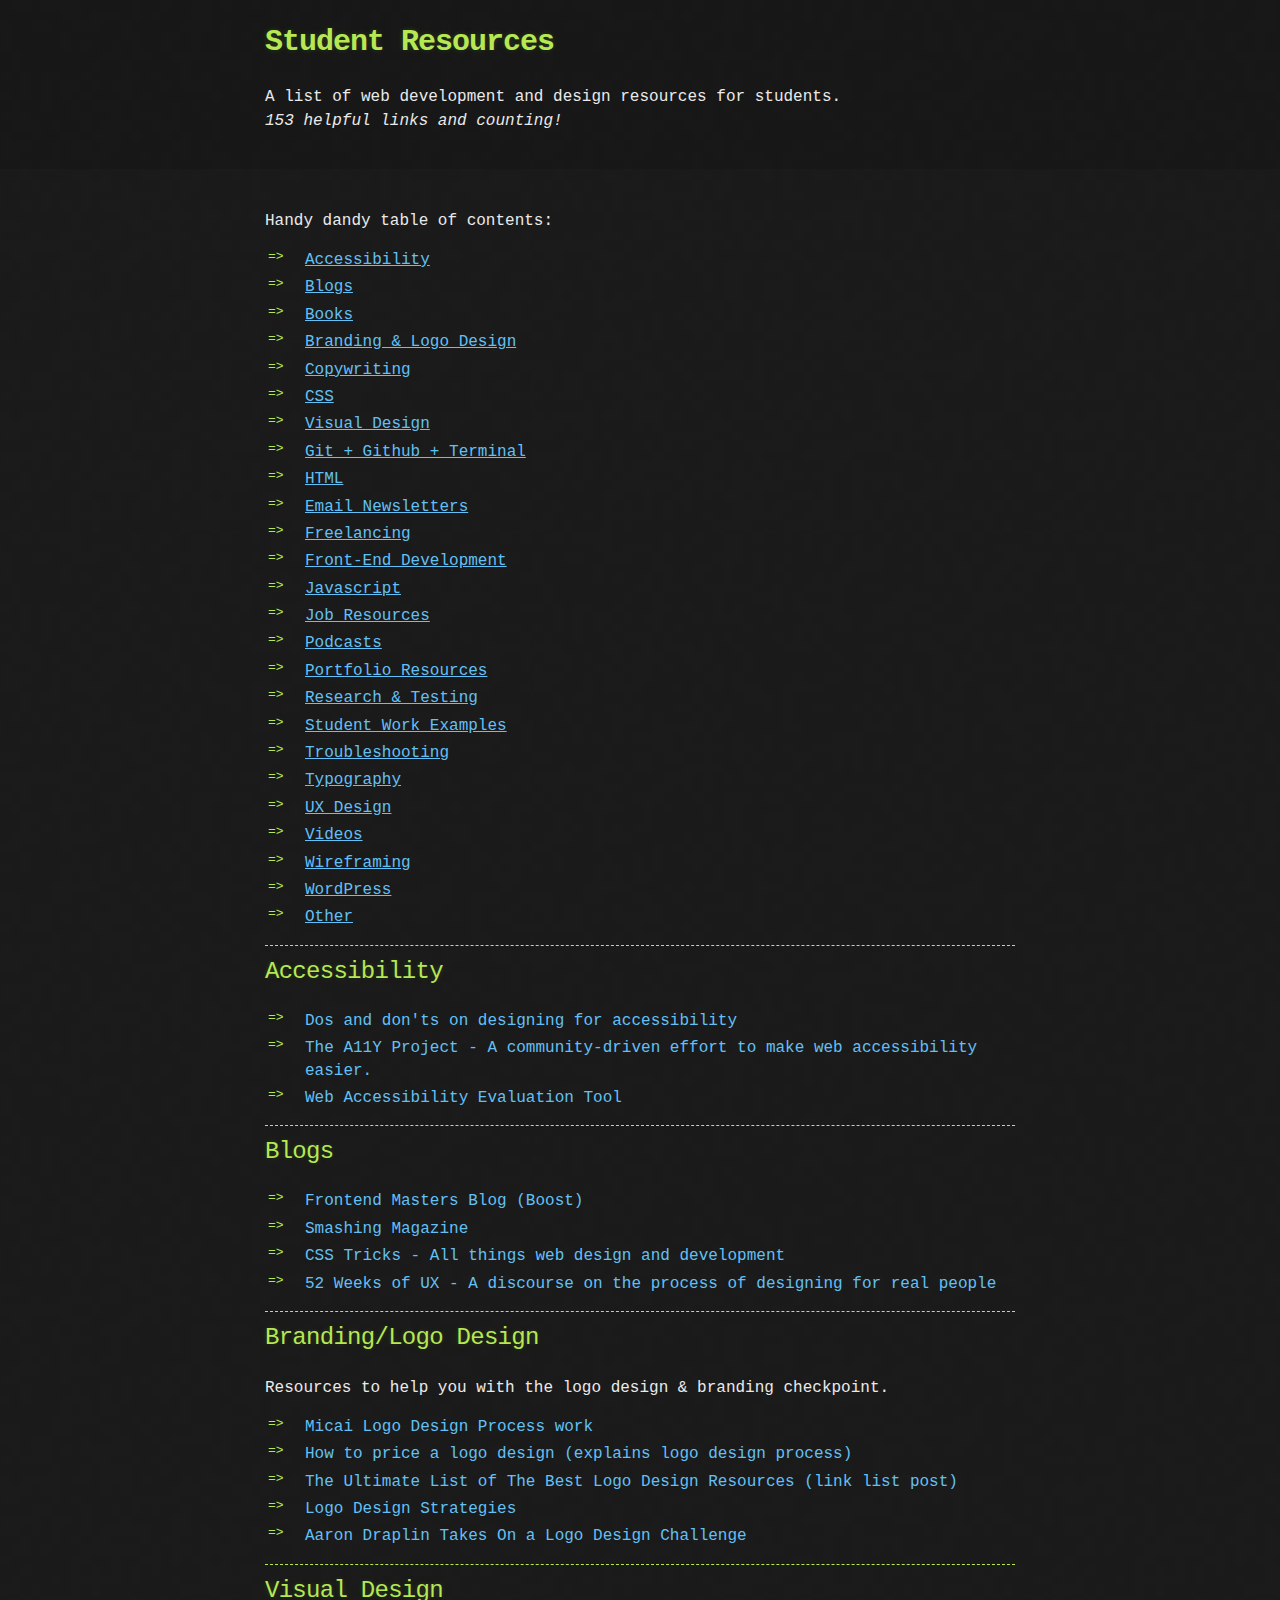
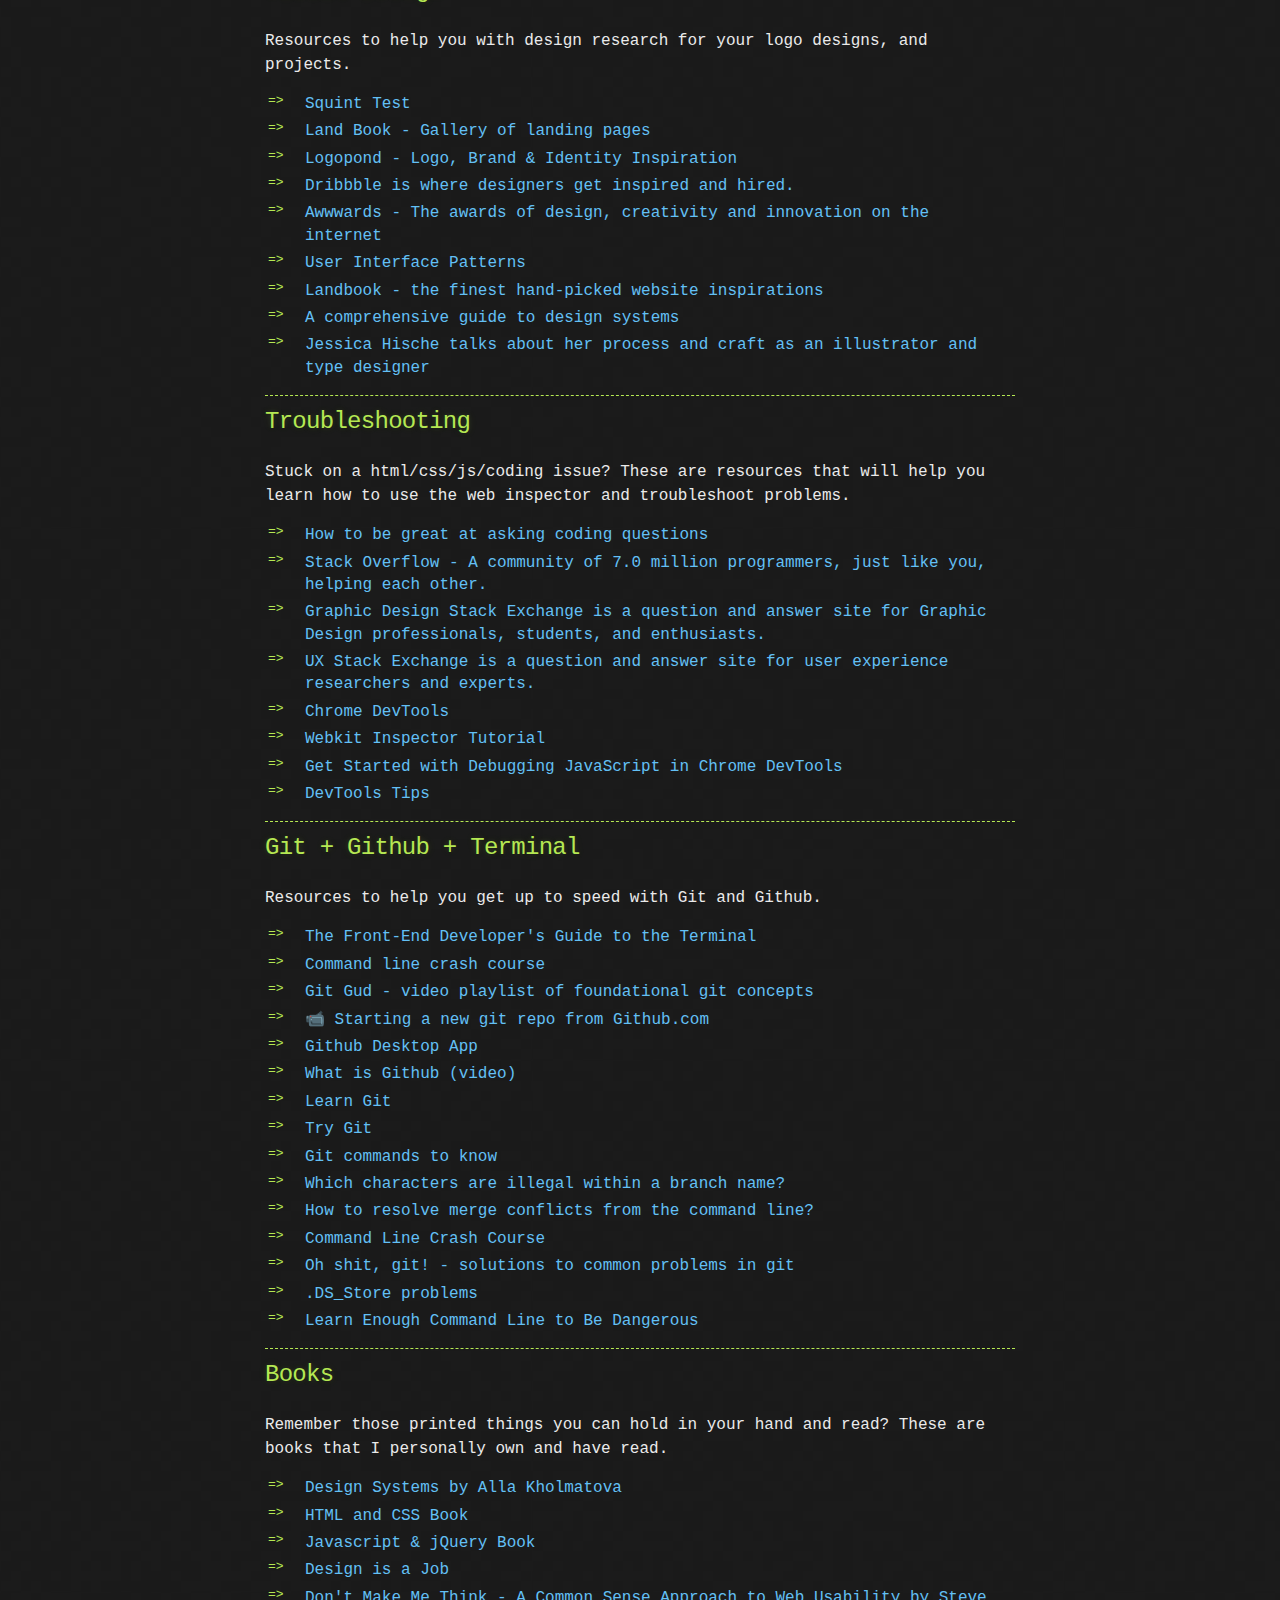
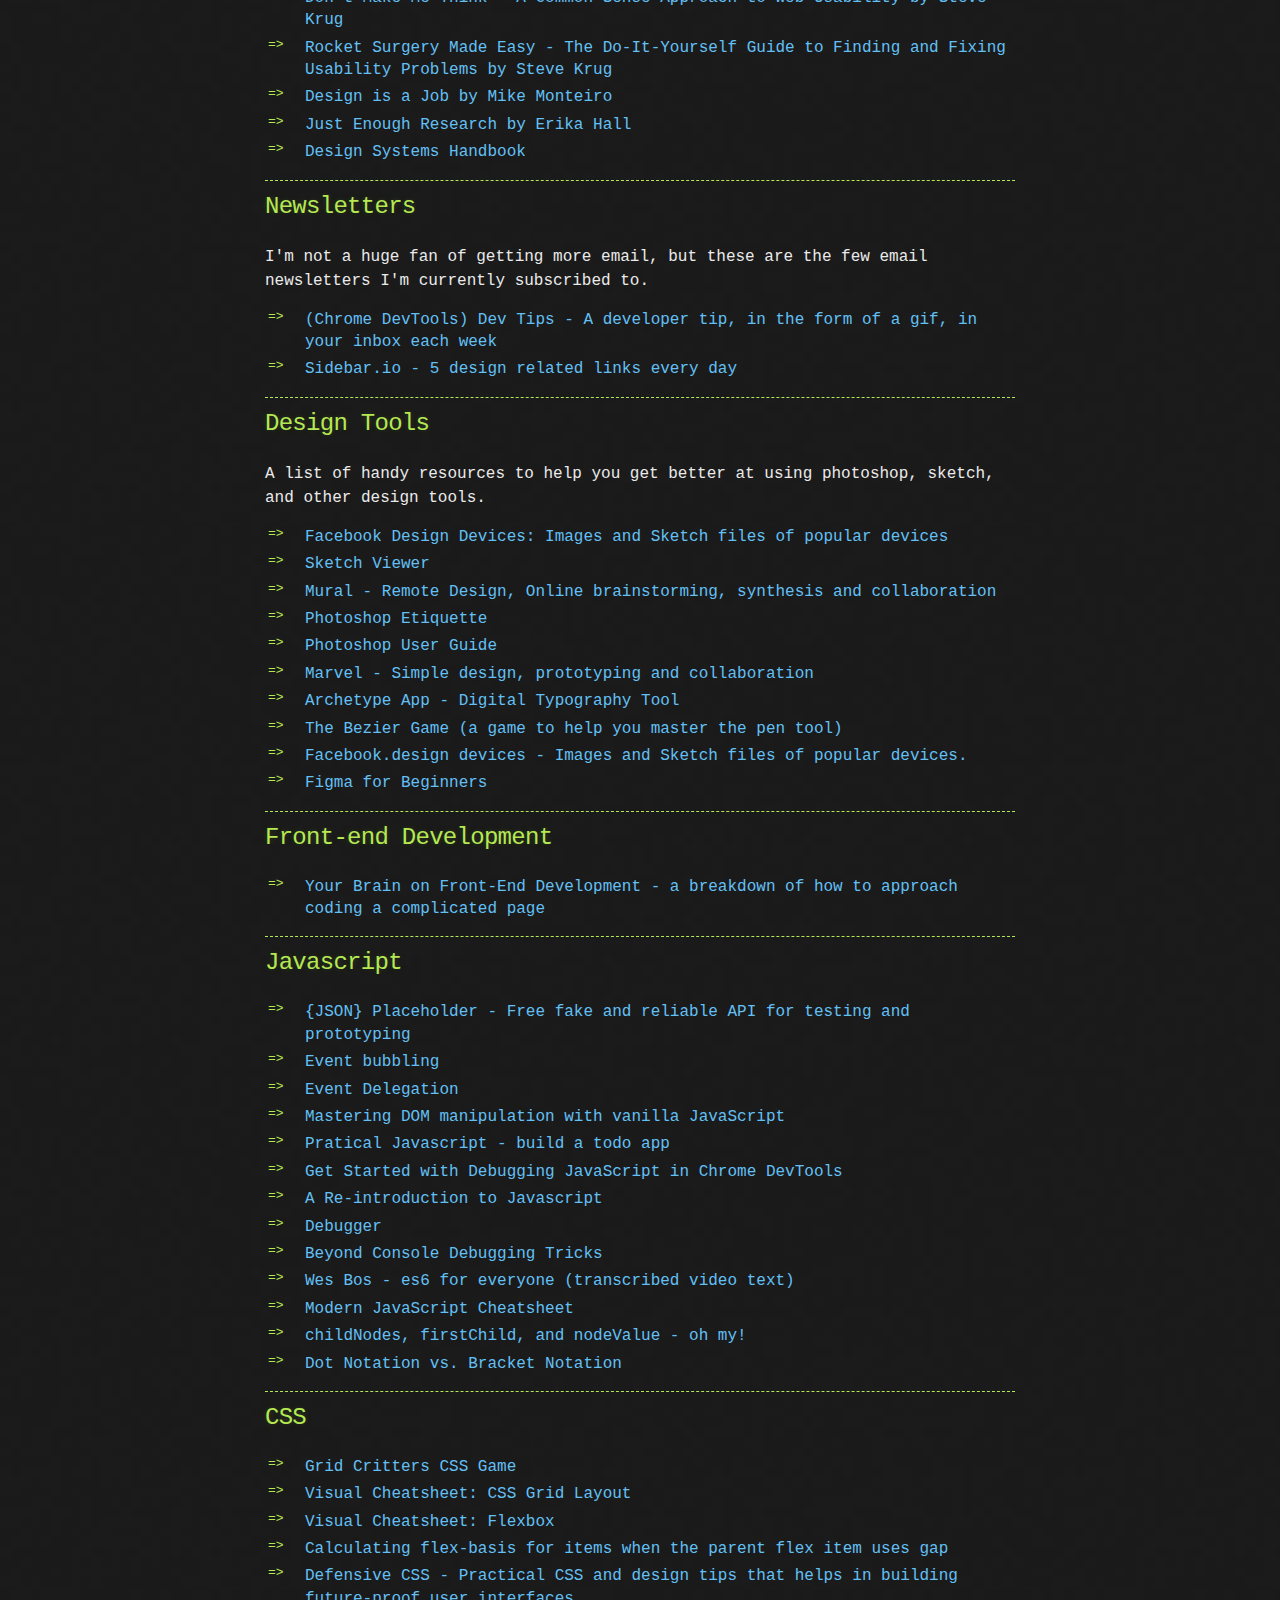
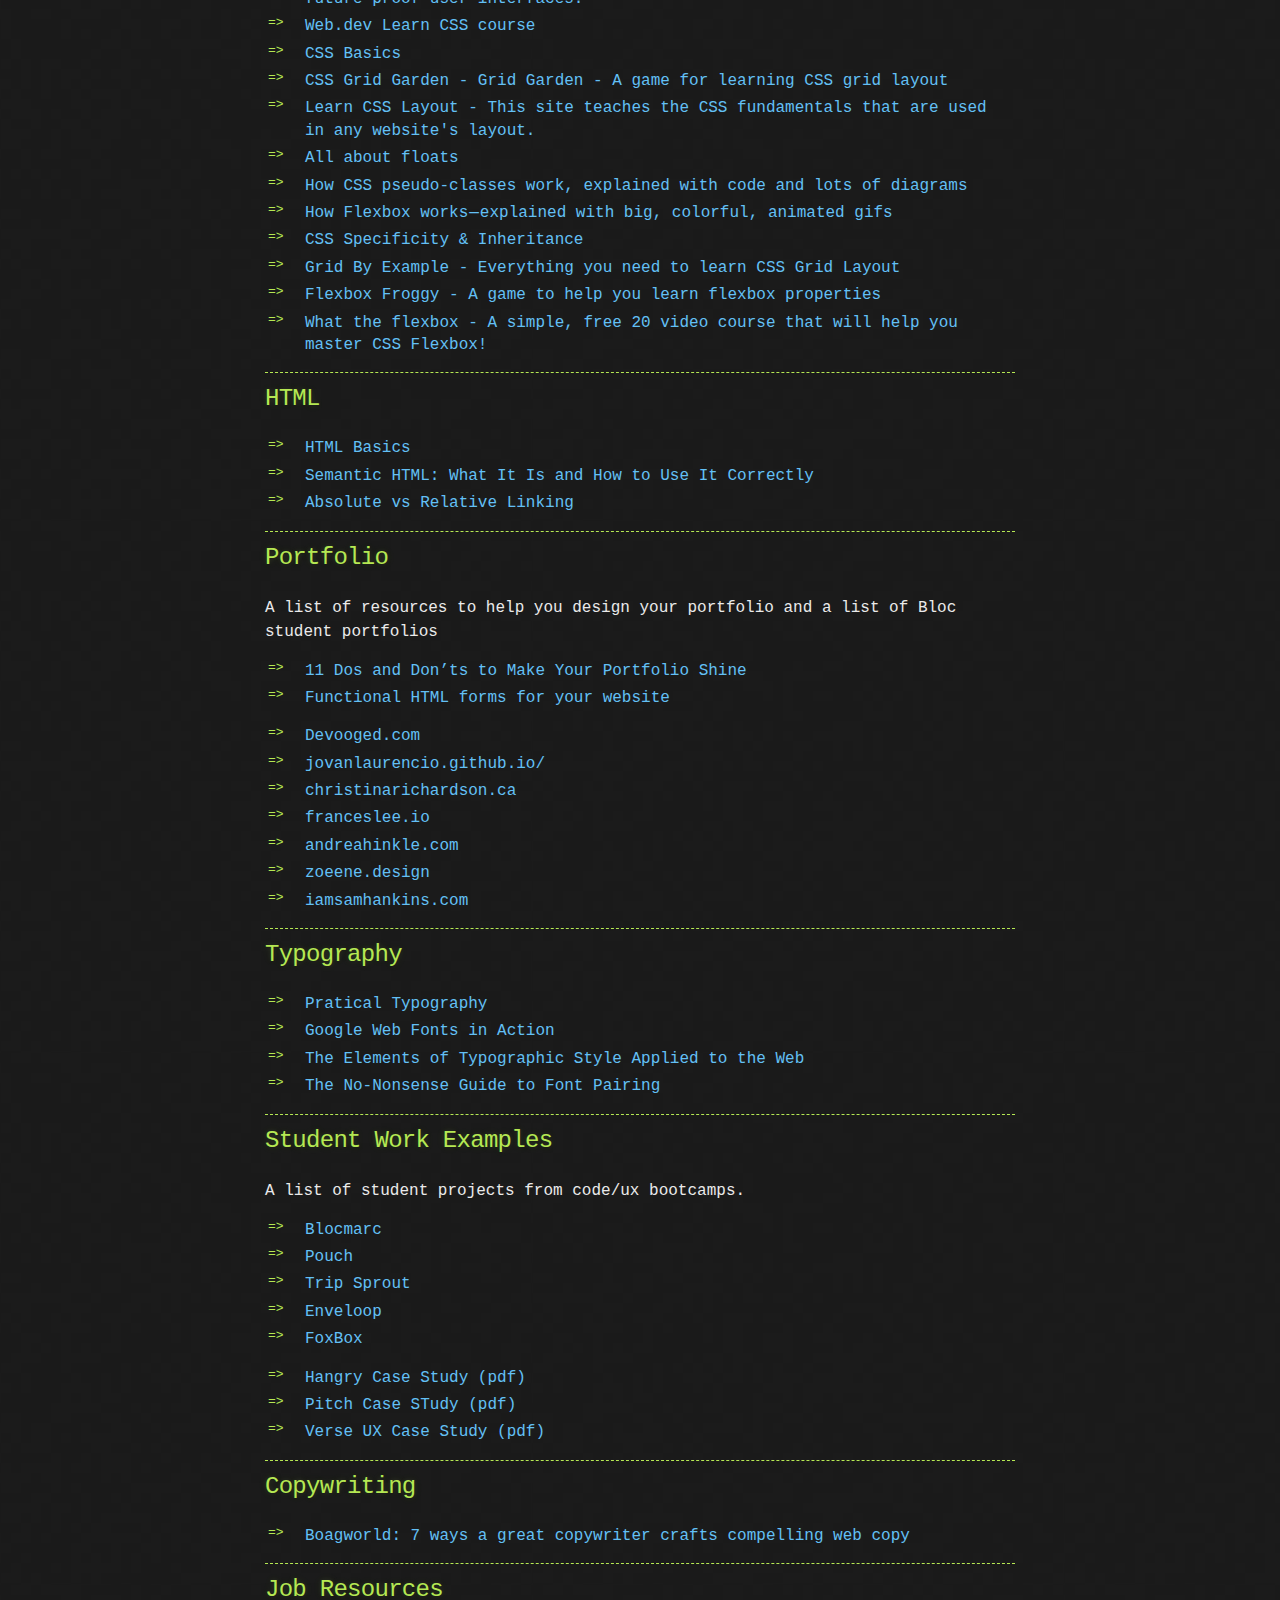
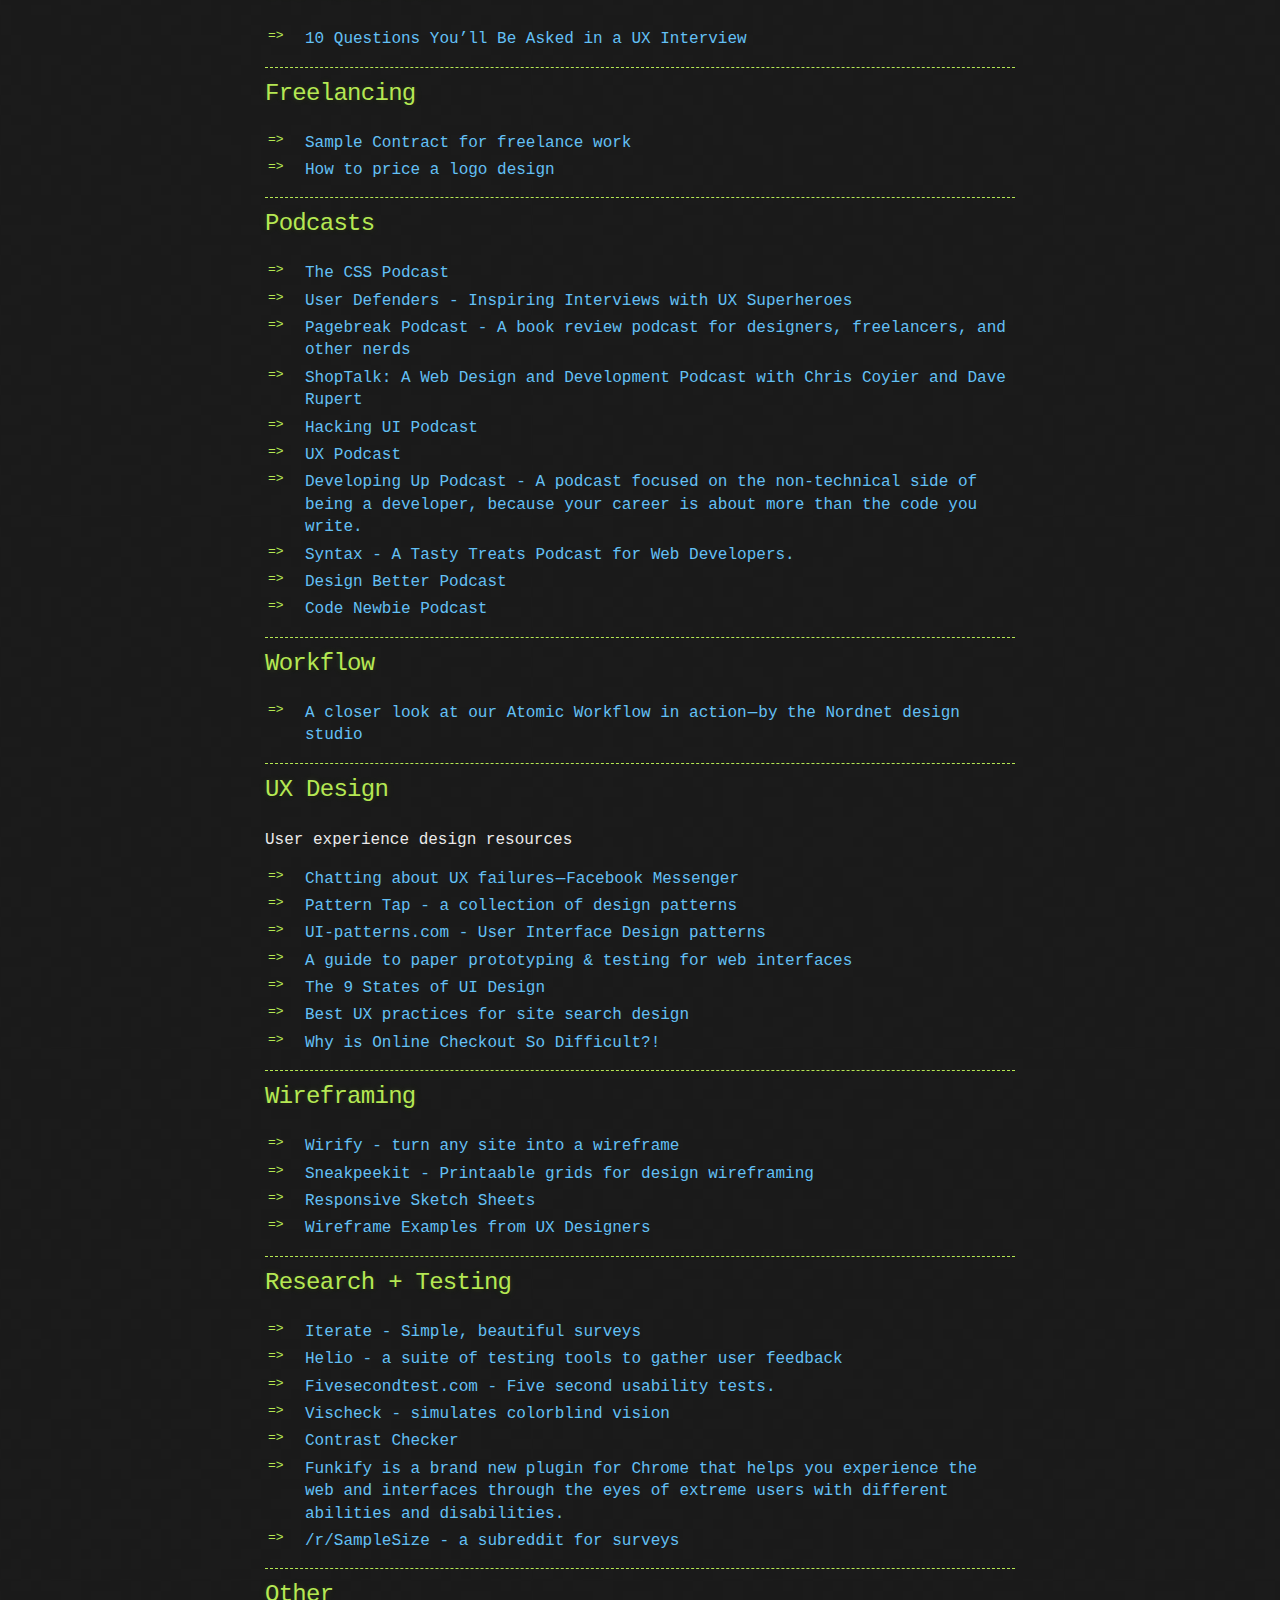
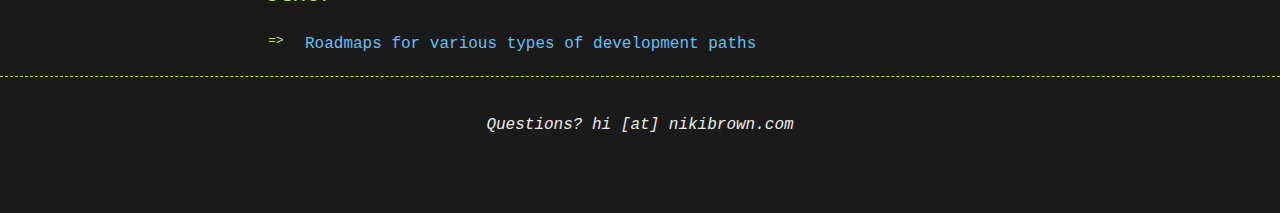
<file: index.html>
<!DOCTYPE html>
<html>
    <head>
        <meta charset="utf-8" />
        <meta http-equiv="X-UA-Compatible" content="chrome=1" />
        <link
            rel="stylesheet"
            type="text/css"
            href="stylesheets/stylesheet.css"
            media="screen"
        />
        <link
            rel="stylesheet"
            type="text/css"
            href="stylesheets/github-dark.css"
            media="screen"
        />
        <title>Student Resources</title>
    </head>
    <body>
        <header>
            <div class="container">
                <h1>Student Resources</h1>
                <p>
                    A list of web development and design resources for students.
                    <br />
                    <em class="intro"></em>
                </p>
            </div>
        </header>
        <div class="container">
            <section id="main_content">
                <p>Handy dandy table of contents:</p>
                <ul>
                    <li><a href="#accessibility">Accessibility</a></li>
                    <li><a href="#blogs">Blogs</a></li>
                    <li><a href="#books">Books</a></li>
                    <li><a href="#branding">Branding &amp; Logo Design</a></li>
                    <li><a href="#copywriting">Copywriting</a></li>
                    <li><a href="#css">CSS</a></li>
                    <li><a href="#visual-design">Visual Design</a></li>
                    <li><a href="#git-github">Git + Github + Terminal</a></li>
                    <li><a href="#html">HTML</a></li>
                    <li><a href="#newsletters">Email Newsletters</a></li>
                    <li><a href="#freelancing">Freelancing</a></li>
                    <li><a href="#frontend">Front-End Development</a></li>
                    <li><a href="#javascript">Javascript</a></li>
                    <li><a href="#job-resources">Job Resources</a></li>
                    <li><a href="#podcasts">Podcasts</a></li>
                    <li>
                        <a href="#portfolio-resources">Portfolio Resources</a>
                    </li>
                    <li><a href="#research">Research &amp; Testing</a></li>
                    <li><a href="#student-work">Student Work Examples</a></li>
                    <li><a href="#troubleshooting">Troubleshooting</a></li>
                    <li><a href="#typography">Typography</a></li>
                    <li><a href="#ux">UX Design</a></li>
                    <li><a href="videos">Videos</a></li>
                    <li><a href="#wireframing">Wireframing</a></li>
                    <li><a href="#wordpress">WordPress</a></li>
                    <li><a href="#other">Other</a></li>
                </ul>

                <main id="main">
                    <hr />

                    <h2 id="accessibility">Accessibility</h2>
                    <ul>
                        <li>
                            <a
                                href="https://accessibility.blog.gov.uk/2016/09/02/dos-and-donts-on-designing-for-accessibility/"
                            >
                                Dos and don'ts on designing for accessibility
                            </a>
                        </li>
                        <li>
                            <a href="https://a11yproject.com/">
                                The A11Y Project - A community-driven effort to
                                make web accessibility easier.
                            </a>
                        </li>
                        <li>
                            <a href="http://wave.webaim.org/">
                                Web Accessibility Evaluation Tool
                            </a>
                        </li>
                    </ul>

                    <hr />

                    <h2 id="blogs">Blogs</h2>
                    <ul>
                        <li>
                            <a href="https://frontendmasters.com/blog/">
                                Frontend Masters Blog (Boost)
                            </a>
                        </li>
                        <li>
                            <a href="https://smashingmagazine.com">
                                Smashing Magazine
                            </a>
                        </li>
                        <li>
                            <a href="http://css-tricks.com">
                                CSS Tricks - All things web design and
                                development
                            </a>
                        </li>
                        <li>
                            <a href="http://52weeksofux.com/">
                                52 Weeks of UX - A discourse on the process of
                                designing for real people
                            </a>
                        </li>
                    </ul>

                    <hr />

                    <h2 id="branding">Branding/Logo Design</h2>
                    <p>
                        Resources to help you with the logo design &amp;
                        branding checkpoint.
                    </p>
                    <ul>
                        <li>
                            <a
                                href="https://www.behance.net/gallery/28171181/MICAI-Identity-renewal"
                            >
                                Micai Logo Design Process work
                            </a>
                        </li>
                        <li>
                            <a
                                href="https://blog.prototypr.io/how-to-price-a-logo-design-32089f26622"
                            >
                                How to price a logo design (explains logo design
                                process)
                            </a>
                        </li>
                        <li>
                            <a
                                href="http://justcreative.com/2008/12/02/logo-design-resources/"
                            >
                                The Ultimate List of The Best Logo Design
                                Resources (link list post)
                            </a>
                        </li>
                        <li>
                            <a
                                href="http://www.howdesign.com/design-creativity/9-successful-logo-design-strategies/"
                            >
                                Logo Design Strategies
                            </a>
                        </li>
                        <li>
                            <a
                                href="https://www.youtube.com/watch?v=zOPA0NaeTBk"
                            >
                                Aaron Draplin Takes On a Logo Design Challenge
                            </a>
                        </li>
                    </ul>

                    <hr />

                    <h2 id="visual-design">Visual Design</h2>
                    <p>
                        Resources to help you with design research for your logo
                        designs, and projects.
                    </p>

                    <ul>
                        <li>
                            <a
                                href="http://blog.usabilla.com/the-squint-test-how-quick-exposure-to-design-can-reveal-its-flaws/"
                            >
                                Squint Test
                            </a>
                        </li>
                        <li>
                            <a href="https://land-book.com/">
                                Land Book - Gallery of landing pages
                            </a>
                        </li>
                        <li>
                            <a href="https://logopond.com/">
                                Logopond - Logo, Brand &amp; Identity
                                Inspiration
                            </a>
                        </li>
                        <li>
                            <a href="https://dribbble.com/">
                                Dribbble is where designers get inspired and
                                hired.
                            </a>
                        </li>
                        <li>
                            <a href="https://www.awwwards.com/">
                                Awwwards - The awards of design, creativity and
                                innovation on the internet
                            </a>
                        </li>
                        <li>
                            <a href="http://ui-patterns.com/">
                                User Interface Patterns
                            </a>
                        </li>
                        <li>
                            <a href="https://land-book.com/">
                                Landbook - the finest hand-picked website
                                inspirations
                            </a>
                        </li>
                        <li>
                            <a
                                href="https://www.invisionapp.com/blog/guide-to-design-systems/"
                            >
                                A comprehensive guide to design systems
                            </a>
                        </li>
                        <li>
                            <a
                                href="http://facebook.design/videos/jessicahische"
                            >
                                Jessica Hische talks about her process and craft
                                as an illustrator and type designer
                            </a>
                        </li>
                    </ul>

                    <hr />

                    <h2 id="troubleshooting">Troubleshooting</h2>
                    <p>
                        Stuck on a html/css/js/coding issue? These are resources
                        that will help you learn how to use the web inspector
                        and troubleshoot problems.
                    </p>
                    <ul>
                        <li>
                            <a
                                href="https://medium.com/@gordon_zhu/how-to-be-great-at-asking-questions-e37be04d0603"
                            >
                                How to be great at asking coding questions
                            </a>
                        </li>
                        <li>
                            <a href="http://stackoverflow.com/">
                                Stack Overflow - A community of 7.0 million
                                programmers, just like you, helping each other.
                            </a>
                        </li>
                        <li>
                            <a href="https://graphicdesign.stackexchange.com/">
                                Graphic Design Stack Exchange is a question and
                                answer site for Graphic Design professionals,
                                students, and enthusiasts.
                            </a>
                        </li>
                        <li>
                            <a href="https://ux.stackexchange.com/">
                                UX Stack Exchange is a question and answer site
                                for user experience researchers and experts.
                            </a>
                        </li>

                        <li>
                            <a
                                href="https://developer.chrome.com/docs/devtools/overview/"
                            >
                                Chrome DevTools
                            </a>
                        </li>
                        <li>
                            <a
                                href="https://zapier.com/blog/inspect-element-tutorial/"
                            >
                                Webkit Inspector Tutorial
                            </a>
                        </li>
                        <li>
                            <a
                                href="https://developers.google.com/web/tools/chrome-devtools/javascript/"
                            >
                                Get Started with Debugging JavaScript in Chrome
                                DevTools
                            </a>
                        </li>
                        <li>
                            <a href="https://devtoolstips.org/">DevTools Tips</a>
                        </li>
                    </ul>

                    <hr />

                    <h2 id="git-github">Git + Github + Terminal</h2>
                    <p>
                        Resources to help you get up to speed with Git and
                        Github.
                    </p>
                    <ul>

                        <li>
                            <a href="https://www.joshwcomeau.com/javascript/terminal-for-js-devs/">The Front-End Developer's Guide to the Terminal</a>
                        </li>
                        <li>
                            <a
                                href="https://developer.mozilla.org/en-US/docs/Learn/Tools_and_testing/Understanding_client-side_tools/Command_line"
                            >
                                Command line crash course
                            </a>
                        </li>
                        <li>
                            <a
                                href="https://www.youtube.com/playlist?list=PLSNvUqQFZlnFLY2Y3x_YoZvb_9p7L3muP"
                            >
                                Git Gud - video playlist of foundational git
                                concepts
                            </a>
                        </li>
                        <li>
                            <a href="https://youtu.be/WZTuLtvIKpo">
                                &#128249; Starting a new git repo from
                                Github.com
                            </a>
                        </li>
                        <li>
                            <a href="https://desktop.github.com/">
                                Github Desktop App
                            </a>
                        </li>
                        <li>
                            <a
                                href="https://www.youtube.com/watch?v=w3jLJU7DT5E"
                            >
                                What is Github (video)
                            </a>
                        </li>
                        <li>
                            <a
                                href="https://www.atlassian.com/git/tutorials/learn-git-with-bitbucket-cloud"
                            >
                                Learn Git
                            </a>
                        </li>
                        <li>
                            <a
                                href="https://try.github.io/levels/1/challenges/1"
                            >
                                Try Git
                            </a>
                        </li>
                        <li>
                            <a
                                href="https://quizlet.com/147131677/git-commands-to-know-flash-cards/"
                            >
                                Git commands to know
                            </a>
                        </li>
                        <li>
                            <a
                                href="http://stackoverflow.com/questions/3651860/which-characters-are-illegal-within-a-branch-name"
                            >
                                Which characters are illegal within a branch
                                name?
                            </a>
                        </li>
                        <li>
                            <a
                                href="https://buddy.works/knowledge/version-control/how-resolve-merge-conflicts-from-command-line"
                            >
                                How to resolve merge conflicts from the command
                                line?
                            </a>
                        </li>
                        <li>
                            <a
                                href="https://learnpythonthehardway.org/book/appendixa.html"
                            >
                                Command Line Crash Course
                            </a>
                        </li>
                        <li>
                            <a href="http://ohshitgit.com/">
                                Oh shit, git! - solutions to common problems in
                                git
                            </a>
                        </li>
                        <li>
                            <a
                                href="https://www.jeffgeerling.com/blogs/jeff-geerling/stop-letting-dsstore-slow-you"
                            >
                                .DS_Store problems
                            </a>
                        </li>
                        <li>
                            <a
                                href="https://www.learnenough.com/command-line-tutorial"
                            >
                                Learn Enough Command Line to Be Dangerous
                            </a>
                        </li>
                    </ul>

                    <hr />

                    <h2 id="books">Books</h2>
                    <p>
                        Remember those printed things you can hold in your hand
                        and read? These are books that I personally own and have
                        read.
                    </p>
                    <ul>
                        <li>
                            <a href="http://designsystemsbook.com/">
                                Design Systems by Alla Kholmatova
                            </a>
                        </li>
                        <li>
                            <a href="http://www.htmlandcssbook.com/">
                                HTML and CSS Book
                            </a>
                        </li>
                        <li>
                            <a href="http://javascriptbook.com/">
                                Javascript &amp; jQuery Book
                            </a>
                        </li>
                        <li>
                            <a
                                href="https://abookapart.com/products/design-is-a-job"
                            >
                                Design is a Job
                            </a>
                        </li>
                        <li>
                            <a
                                href="https://www.amazon.com/Dont-Make-Me-Think-Usability/dp/0321344758"
                            >
                                Don't Make Me Think - A Common Sense Approach to
                                Web Usability by Steve Krug
                            </a>
                        </li>
                        <li>
                            <a
                                href="https://www.amazon.com/Rocket-Surgery-Made-Easy-Yourself/dp/0321657292/ref=pd_lpo_sbs_14_t_2?_encoding=UTF8&psc=1&refRID=VY6VJ8Z42R32D342ADBS"
                            >
                                Rocket Surgery Made Easy - The Do-It-Yourself
                                Guide to Finding and Fixing Usability Problems
                                by Steve Krug
                            </a>
                        </li>
                        <li>
                            <a
                                href="https://abookapart.com/products/design-is-a-job"
                            >
                                Design is a Job by Mike Monteiro
                            </a>
                        </li>
                        <li>
                            <a
                                href="https://abookapart.com/products/just-enough-research"
                            >
                                Just Enough Research by Erika Hall
                            </a>
                        </li>
                        <li>
                            <a
                                href="https://www.designbetter.co/design-systems-handbook"
                            >
                                Design Systems Handbook
                            </a>
                        </li>
                    </ul>

                    <hr />

                    <h2 id="newsletters">Newsletters</h2>
                    <p>
                        I'm not a huge fan of getting more email, but these are
                        the few email newsletters I'm currently subscribed to.
                    </p>
                    <ul>
                        <li>
                            <a href="https://umaar.com/dev-tips/">
                                (Chrome DevTools) Dev Tips - A developer tip, in
                                the form of a gif, in your inbox each week
                            </a>
                        </li>
                        <li>
                            <a href="http://sidebar.io/">
                                Sidebar.io - 5 design related links every day
                            </a>
                        </li>
                    </ul>

                    <hr />

                    <h2 id="design-tools">Design Tools</h2>
                    <p>
                        A list of handy resources to help you get better at
                        using photoshop, sketch, and other design tools.
                    </p>
                    <ul>
                        <li>
                            <a href="http://facebook.design/devices">
                                Facebook Design Devices: Images and Sketch files
                                of popular devices
                            </a>
                        </li>
                        <li>
                            <a href="https://sketchviewer.com/">
                                Sketch Viewer
                            </a>
                        </li>
                        <li>
                            <a href="https://mural.co/">
                                Mural - Remote Design, Online brainstorming,
                                synthesis and collaboration
                            </a>
                        </li>
                        <li>
                            <a href="http://photoshopetiquette.com/">
                                Photoshop Etiquette
                            </a>
                        </li>
                        <li>
                            <a
                                href="https://helpx.adobe.com/photoshop/user-guide.html"
                            >
                                Photoshop User Guide
                            </a>
                        </li>
                        <li>
                            <a href="https://marvelapp.com/">
                                Marvel - Simple design, prototyping and
                                collaboration
                            </a>
                        </li>
                        <li>
                            <a href="https://archetypeapp.com/">
                                Archetype App - Digital Typography Tool
                            </a>
                        </li>
                        <li>
                            <a href="http://bezier.method.ac/">
                                The Bezier Game (a game to help you master the
                                pen tool)
                            </a>
                        </li>
                        <li>
                            <a href="http://facebook.design/devices">
                                Facebook.design devices - Images and Sketch
                                files of popular devices.
                            </a>
                        </li>
                        <li>
                            <a
                                href="https://help.figma.com/hc/en-us/sections/4405269443991-Figma-for-Beginners-tutorial-4-parts-"
                            >
                                Figma for Beginners
                            </a>
                        </li>
                    </ul>

                    <hr />
                    <h2 id="frontend">Front-end Development</h2>
                    <ul>
                        <li>
                            <a
                                href="https://css-tricks.com/your-brain-on-front-end-development/"
                            >
                                Your Brain on Front-End Development - a
                                breakdown of how to approach coding a
                                complicated page
                            </a>
                        </li>
                    </ul>

                    <hr />

                    <h2 id="javascript">Javascript</h2>
                    <ul>
                        <li>
                            <a href="https://jsonplaceholder.typicode.com/">
                                {JSON} Placeholder - Free fake and reliable API for testing and prototyping
                            </a>
                        </li>
                        <li>
                            <a
                                href="https://www.freecodecamp.org/news/event-bubbling-in-javascript/"
                            >
                                Event bubbling
                            </a>
                        </li>
                        <li>
                            <a
                                href="https://www.freecodecamp.org/news/event-delegation-javascript/"
                            >
                                Event Delegation
                            </a>
                        </li>
                        <li>
                            <a href="https://phuoc.ng/collection/html-dom/">
                                Mastering DOM manipulation with vanilla
                                JavaScript
                            </a>
                        </li>
                        <li>
                            <a
                                href="https://watchandcode.com/p/practical-javascript"
                            >
                                Pratical Javascript - build a todo app
                            </a>
                        </li>
                        <li>
                            <a
                                href="https://developers.google.com/web/tools/chrome-devtools/javascript/"
                            >
                                Get Started with Debugging JavaScript in Chrome
                                DevTools
                            </a>
                        </li>
                        <li>
                            <a
                                href="https://developer.mozilla.org/en-US/docs/Web/JavaScript/A_re-introduction_to_JavaScript"
                            >
                                A Re-introduction to Javascript
                            </a>
                        </li>
                        <li>
                            <a
                                href="https://developer.mozilla.org/en-US/docs/Web/JavaScript/Reference/Statements/debugger"
                            >
                                Debugger
                            </a>
                        </li>
                        <li>
                            <a
                                href="https://medium.com/outsystems-experts/beyond-console-debugging-tricks-f7d0d7f5df4"
                            >
                                Beyond Console Debugging Tricks
                            </a>
                        </li>
                        <li>
                            <a href="https://github.com/wesbos/es6-articles">
                                Wes Bos - es6 for everyone (transcribed video
                                text)
                            </a>
                        </li>
                        <li>
                            <a
                                href="https://github.com/soyaine/modern-js-cheatsheet"
                            >
                                Modern JavaScript Cheatsheet
                            </a>
                        </li>
                        <li>
                            <a
                                href="https://gist.github.com/adascript/2b85a715a09fb33db3de0e52869086a0#file-nodeValue_stuff-md"
                            >
                                childNodes, firstChild, and nodeValue - oh my!
                            </a>
                        </li>
                        <li>
                            <a
                                href="https://codeburst.io/javascript-quickie-dot-notation-vs-bracket-notation-333641c0f781"
                            >
                                Dot Notation vs. Bracket Notation
                            </a>
                        </li>
                    </ul>

                    <hr />

                    <h2 id="css">CSS</h2>
                    <ul>
                        <li>
                            <a href="https://gridcritters.com/">
                                Grid Critters CSS Game
                            </a>
                        </li>
                        <li>
                            <a href="https://grid.malven.co/">
                                Visual Cheatsheet: CSS Grid Layout
                            </a>
                        </li>

                        <li>
                            <a href="https://flexbox.malven.co/">
                                Visual Cheatsheet: Flexbox
                            </a>
                        </li>
                        <li>
                            <a
                                href="https://mark.ie/blog/calculating-flex-basis-for-items-when-the-parent-flex-item-uses-gap/"
                            >
                                Calculating flex-basis for items when the parent
                                flex item uses gap
                            </a>
                        </li>
                        <li>
                            <a href="https://defensivecss.dev/">
                                Defensive CSS - Practical CSS and design tips
                                that helps in building future-proof user
                                interfaces.
                            </a>
                        </li>
                        <li>
                            <a href="https://web.dev/learn/css/">
                                Web.dev Learn CSS course
                            </a>
                        </li>
                        <li>
                            <a
                                href="https://developer.mozilla.org/en-US/docs/Learn/Getting_started_with_the_web/CSS_basics"
                            >
                                CSS Basics
                            </a>
                        </li>
                        <li>
                            <a href="http://cssgridgarden.com/">
                                CSS Grid Garden - Grid Garden - A game for
                                learning CSS grid layout
                            </a>
                        </li>
                        <li>
                            <a href="http://learnlayout.com/">
                                Learn CSS Layout - This site teaches the CSS
                                fundamentals that are used in any website's
                                layout.
                            </a>
                        </li>
                        <li>
                            <a href="https://css-tricks.com/all-about-floats/">
                                All about floats
                            </a>
                        </li>
                        <li>
                            <a
                                href="https://medium.freecodecamp.com/explained-css-pseudo-classes-cef3c3177361#.s03n0av6d"
                            >
                                How CSS pseudo-classes work, explained with code
                                and lots of diagrams
                            </a>
                        </li>
                        <li>
                            <a
                                href="https://medium.freecodecamp.com/an-animated-guide-to-flexbox-d280cf6afc35"
                            >
                                How Flexbox works — explained with big,
                                colorful, animated gifs
                            </a>
                        </li>
                        <li>
                            <a
                                href="https://www.smashingmagazine.com/2010/04/css-specificity-and-inheritance/"
                            >
                                CSS Specificity &amp; Inheritance
                            </a>
                        </li>
                        <li>
                            <a href="https://gridbyexample.com/">
                                Grid By Example - Everything you need to learn
                                CSS Grid Layout
                            </a>
                        </li>
                        <li>
                            <a href="http://flexboxfroggy.com/">
                                Flexbox Froggy - A game to help you learn
                                flexbox properties
                            </a>
                        </li>
                        <li>
                            <a href="https://flexbox.io/">
                                What the flexbox - A simple, free 20 video
                                course that will help you master CSS Flexbox!
                            </a>
                        </li>
                    </ul>

                    <hr />

                    <h2 id="html">HTML</h2>
                    <ul>
                        <li>
                            <a
                                href="https://developer.mozilla.org/en-US/docs/Learn/Getting_started_with_the_web/HTML_basics"
                            >
                                HTML Basics
                            </a>
                        </li>
                        <li>
                            <a href="https://www.semrush.com/blog/semantic-html5-guide/">Semantic HTML: What It Is and How to Use It Correctly</a>
                        </li>
                        <li>
                            <a
                                href="http://www.coffeecup.com/help/articles/absolute-vs-relative-pathslinks/"
                            >
                                Absolute vs Relative Linking
                            </a>
                        </li>
                    </ul>

                    <hr />

                    <h2 id="portfolio-resources">Portfolio</h2>
                    <p>
                        A list of resources to help you design your portfolio
                        and a list of Bloc student portfolios
                    </p>
                    <ul>
                        <li>
                            <a
                                href="https://uxcellence.com/2017/04/20/11-portfolio-dos-and-donts"
                            >
                                11 Dos and Don’ts to Make Your Portfolio Shine
                            </a>
                        </li>
                        <li>
                            <a href="https://formspree.io/">
                                Functional HTML forms for your website
                            </a>
                        </li>
                    </ul>
                    <ul>
                        <li><a href="http://devoogd.com/">Devooged.com</a></li>
                        <li>
                            <a href="https://jovanlaurencio.github.io/">
                                jovanlaurencio.github.io/
                            </a>
                        </li>
                        <li>
                            <a href="http://christinarichardson.ca/">
                                christinarichardson.ca
                            </a>
                        </li>
                        <li>
                            <a href="http://franceslee.io">franceslee.io</a>
                        </li>
                        <li>
                            <a href="http://www.andreahinkle.com/">
                                andreahinkle.com
                            </a>
                        </li>
                        <li>
                            <a href="https://www.zoeene.design">
                                zoeene.design
                            </a>
                        </li>
                        <li>
                            <a href="http://www.iamsamhankins.com/">
                                iamsamhankins.com
                            </a>
                        </li>
                    </ul>

                    <hr />

                    <h2 id="typography">Typography</h2>
                    <ul>
                        <li>
                            <a href="http://practicaltypography.com/">
                                Pratical Typography
                            </a>
                        </li>
                        <li>
                            <a href="http://typ.io/libraries/google">
                                Google Web Fonts in Action
                            </a>
                        </li>
                        <li>
                            <a href="https://webtypography.net/toc/">
                                The Elements of Typographic Style Applied to the
                                Web
                            </a>
                        </li>
                        <li>
                            <a
                                href="https://blog.prototypr.io/the-no-nonsense-guide-to-font-pairing-64e4ead688a6"
                            >
                                The No-Nonsense Guide to Font Pairing
                            </a>
                        </li>
                    </ul>

                    <hr />

                    <h2 id="student-work">Student Work Examples</h2>
                    <p>A list of student projects from code/ux bootcamps.</p>
                    <ul>
                        <li>
                            <a href="https://benjhoward.github.io/blocmarc/">
                                Blocmarc
                            </a>
                        </li>
                        <li>
                            <a href="http://zoeene.github.io/Pouch/">Pouch</a>
                        </li>
                        <li>
                            <a href="http://jmgolownia.github.io/Trip_Sprout/">
                                Trip Sprout
                            </a>
                        </li>
                        <li>
                            <a href="http://meremaines.github.io/Enveloop2/">
                                Enveloop
                            </a>
                        </li>
                        <li>
                            <a href="http://andreahinkle.github.io/Foxbox/">
                                FoxBox
                            </a>
                        </li>
                    </ul>
                    <ul>
                        <li>
                            <a
                                href="http://res.cloudinary.com/general-assembly-profiles/image/upload/v1421387330/mflq6f87odwuacczmtr1.pdf"
                            >
                                Hangry Case Study (pdf)
                            </a>
                        </li>
                        <li>
                            <a
                                href="http://res.cloudinary.com/general-assembly-profiles/image/upload/v1425320056/typtluu7s3ini934uqw4.pdf"
                            >
                                Pitch Case STudy (pdf)
                            </a>
                        </li>
                        <li>
                            <a
                                href="http://res.cloudinary.com/general-assembly-profiles/image/upload/v1394769131/s3imecdcdn4cjcdbgj9c.pdf"
                            >
                                Verse UX Case Study (pdf)
                            </a>
                        </li>
                    </ul>

                    <hr />

                    <h2 id="copywriting">Copywriting</h2>
                    <ul>
                        <li>
                            <a
                                href="https://boagworld.com/content-strategy/7-way-great-copywriter-crafts-compelling-web-copy/"
                            >
                                Boagworld: 7 ways a great copywriter crafts
                                compelling web copy
                            </a>
                        </li>
                    </ul>

                    <hr />

                    <h2 id="job-resources">Job Resources</h2>
                    <ul>
                        <li>
                            <a
                                href="http://www.mockplus.com/blog/post/10-questions-youll-be-asked-in-a-ux-interview"
                            >
                                10 Questions You’ll Be Asked in a UX Interview
                            </a>
                        </li>
                    </ul>

                    <hr />

                    <h2 id="freelancing">Freelancing</h2>
                    <ul>
                        <li>
                            <a href="https://github.com/chaficnajjar/contract">
                                Sample Contract for freelance work
                            </a>
                        </li>
                        <li>
                            <a
                                href="https://blog.prototypr.io/how-to-price-a-logo-design-32089f26622"
                            >
                                How to price a logo design
                            </a>
                        </li>
                    </ul>

                    <hr />

                    <h2 id="podcasts">Podcasts</h2>
                    <ul>
                        <li>
                            <a href="https://thecsspodcast.libsyn.com/">
                                The CSS Podcast
                            </a>
                        </li>
                        <li>
                            <a href="https://userdefenders.com/">
                                User Defenders - Inspiring Interviews with UX
                                Superheroes
                            </a>
                        </li>
                        <li>
                            <a href="http://www.pagebreakpodcast.com/">
                                Pagebreak Podcast - A book review podcast for
                                designers, freelancers, and other nerds
                            </a>
                        </li>
                        <li>
                            <a href="http://shoptalkshow.com/">
                                ShopTalk: A Web Design and Development Podcast
                                with Chris Coyier and Dave Rupert
                            </a>
                        </li>
                        <li>
                            <a href="http://hackingui.com/podcast/">
                                Hacking UI Podcast
                            </a>
                        </li>
                        <li><a href="http://uxpodcast.com/">UX Podcast</a></li>
                        <li>
                            <a href="http://www.developingup.com/">
                                Developing Up Podcast - A podcast focused on the
                                non-technical side of being a developer, because
                                your career is about more than the code you
                                write.
                            </a>
                        </li>
                        <li>
                            <a href="https://syntax.fm">
                                Syntax - A Tasty Treats Podcast for Web
                                Developers.
                            </a>
                        </li>
                        <li>
                            <a href="https://www.designbetter.co/podcast">
                                Design Better Podcast
                            </a>
                        </li>
                        <li>
                            <a href="https://www.codenewbie.org/podcast">
                                Code Newbie Podcast
                            </a>
                        </li>
                    </ul>

                    <hr />

                    <h2 id="workflow">Workflow</h2>
                    <ul>
                        <li>
                            <a
                                href="https://nordnet.design/a-closer-look-at-our-atomic-workflow-in-action-by-the-nordnet-design-studio-6e48d6f46c3c#.gr1bv6jmy"
                            >
                                A closer look at our Atomic Workflow in
                                action — by the Nordnet design studio
                            </a>
                        </li>
                    </ul>

                    <hr />

                    <h2 id="ux">UX Design</h2>
                    <p>User experience design resources</p>
                    <ul>
                        <li>
                            <a
                                href="https://blog.prototypr.io/chatting-about-ux-failures-facebook-messenger-e3ed267b60b3"
                            >
                                Chatting about UX failures — Facebook Messenger
                            </a>
                        </li>
                        <li>
                            <a href="http://zurb.com/patterntap">
                                Pattern Tap - a collection of design patterns
                            </a>
                        </li>
                        <li>
                            <a href="http://ui-patterns.com/">
                                UI-patterns.com - User Interface Design patterns
                            </a>
                        </li>
                        <li>
                            <a
                                href="https://medium.com/digital-experience-design/a-guide-to-paper-prototyping-testing-for-web-interfaces-49e542ba765f"
                            >
                                A guide to paper prototyping &amp; testing for
                                web interfaces
                            </a>
                        </li>
                        <li>
                            <a
                                href="https://medium.com/swlh/the-nine-states-of-design-5bfe9b3d6d85"
                            >
                                The 9 States of UI Design
                            </a>
                        </li>
                        <li>
                            <a
                                href="https://webflow.com/blog/best-practices-for-site-search-design"
                            >
                                Best UX practices for site search design
                            </a>
                        </li>
                        <li>
                            <a
                                href="https://uxplanet.org/why-is-online-checkout-so-difficult-and-how-to-simplify-it-eeb3da2ea530"
                            >
                                Why is Online Checkout So Difficult?!
                            </a>
                        </li>
                    </ul>
                    <hr />
                    <h2 id="wireframing">Wireframing</h2>
                    <ul>
                        <li>
                            <a href="https://www.wirify.com/">
                                Wirify - turn any site into a wireframe
                            </a>
                        </li>
                        <li>
                            <a href="http://sneakpeekit.com/">
                                Sneakpeekit - Printaable grids for design
                                wireframing
                            </a>
                        </li>
                        <li>
                            <a
                                href="https://zurb.com/playground/responsive-sketchsheets"
                            >
                                Responsive Sketch Sheets
                            </a>
                        </li>
                        <li>
                            <a
                                href="https://www.invisionapp.com/blog/wireframe-examples/"
                            >
                                Wireframe Examples from UX Designers
                            </a>
                        </li>
                    </ul>
                    <hr />
                    <!-- 
                    <h2 id="videos">Video Resources</h2>
                    <ul>
                        <li><a href="https://www.bloc.io/resources/group-sessions">Bloc group session recordings</a></li>
                    </ul> -->

                    <!-- <h2 id="wordpress">
                        WordPress
                    </h2>
                    <ul>
                        <li></li>
                    </ul> -->
                    <h2 id="research">Research + Testing</h2>
                    <ul>
                        <li>
                            <a href="https://iteratehq.com/">
                                Iterate - Simple, beautiful surveys
                            </a>
                        </li>
                        <li>
                            <a href="https://zurb.com/helio">
                                Helio - a suite of testing tools to gather user
                                feedback
                            </a>
                        </li>
                        <li>
                            <a href="https://fivesecondtest.com/">
                                Fivesecondtest.com - Five second usability
                                tests.
                            </a>
                        </li>
                        <li>
                            <a
                                href="http://www.vischeck.com/vischeck/vischeckImage.php"
                            >
                                Vischeck - simulates colorblind vision
                            </a>
                        </li>
                        <li>
                            <a href="https://contrastchecker.com/">
                                Contrast Checker
                            </a>
                        </li>
                        <li>
                            <a href="http://www.funkify.org/">
                                Funkify is a brand new plugin for Chrome that
                                helps you experience the web and interfaces
                                through the eyes of extreme users with different
                                abilities and disabilities.
                            </a>
                        </li>
                        <li>
                            <a href="https://www.reddit.com/r/SampleSize/">
                                /r/SampleSize - a subreddit for surveys
                            </a>
                        </li>
                    </ul>
                    <hr />
                    <h2 id="other">Other</h2>
                    <ul>
                        <li>
                            <a href="https://roadmap.sh/">
                                Roadmaps for various types of development paths
                            </a>
                        </li>
                    </ul>
                </main>
            </section>
        </div>
        <!--/.container-->
        <footer>
            <div class="container">
                <p><em>Questions? hi [at] nikibrown.com</em></p>
            </div>
        </footer>
        <script src="https://ajax.googleapis.com/ajax/libs/jquery/3.2.1/jquery.min.js"></script>
        <script type="text/javascript" src="javascripts/main.js"></script>
    </body>
</html>
</file>
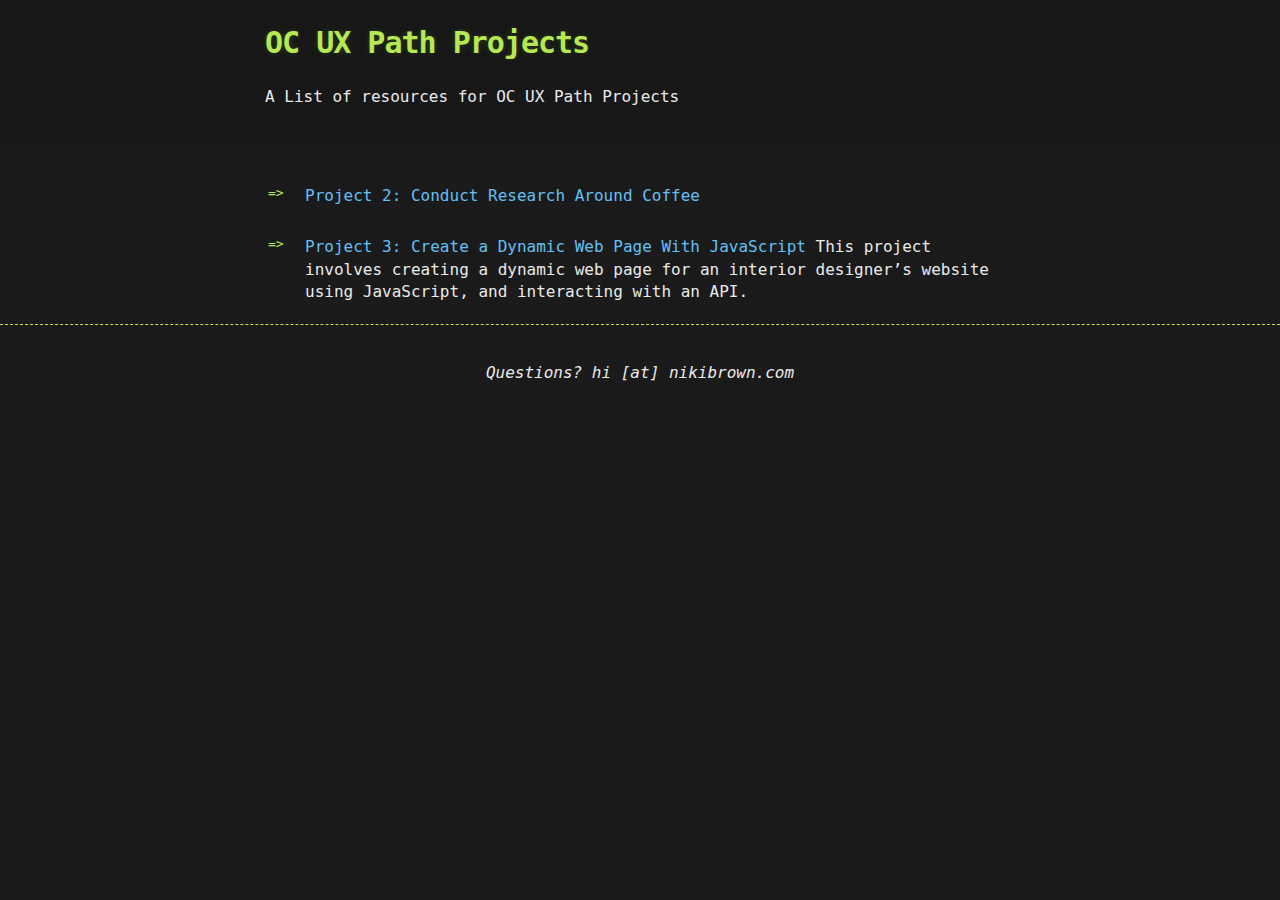
<file: oc/ux/index.html>
<!DOCTYPE html>
<html>

<head>
    <meta charset="utf-8" />
    <meta http-equiv="X-UA-Compatible" content="chrome=1" />
    <link rel="stylesheet" type="text/css" href="../../../stylesheets/stylesheet.css" media="screen" />
    <link rel="stylesheet" type="text/css" href="../../../stylesheets/github-dark.css" media="screen" />
    <title>OC UX Path Projects</title>
</head>

<body>
    <header>
        <div class="container">
            <h1>OC UX Path Projects</h1>
            <p>
                A List of resources for OC UX Path Projects
            </p>
        </div>
    </header>
    <div class="container">
        <section id="main_content">


            <main id="main">


                <ul>
                    <li><a href="p2/index.html">Project 2: Conduct Research Around Coffee
                    </li>
                    <li><a href="p3/index.html">Project 3: Create a Dynamic Web Page With JavaScript</a> This project
                        involves creating a dynamic web page for an interior designer’s website using JavaScript, and
                        interacting
                        with an API.</li>
                    </li>

                </ul>


            </main>
        </section>
    </div>
    <!--/.container-->
    <footer>
        <div class="container">
            <p><em>Questions? hi [at] nikibrown.com</em></p>
        </div>
    </footer>
</body>

</html>
</file>
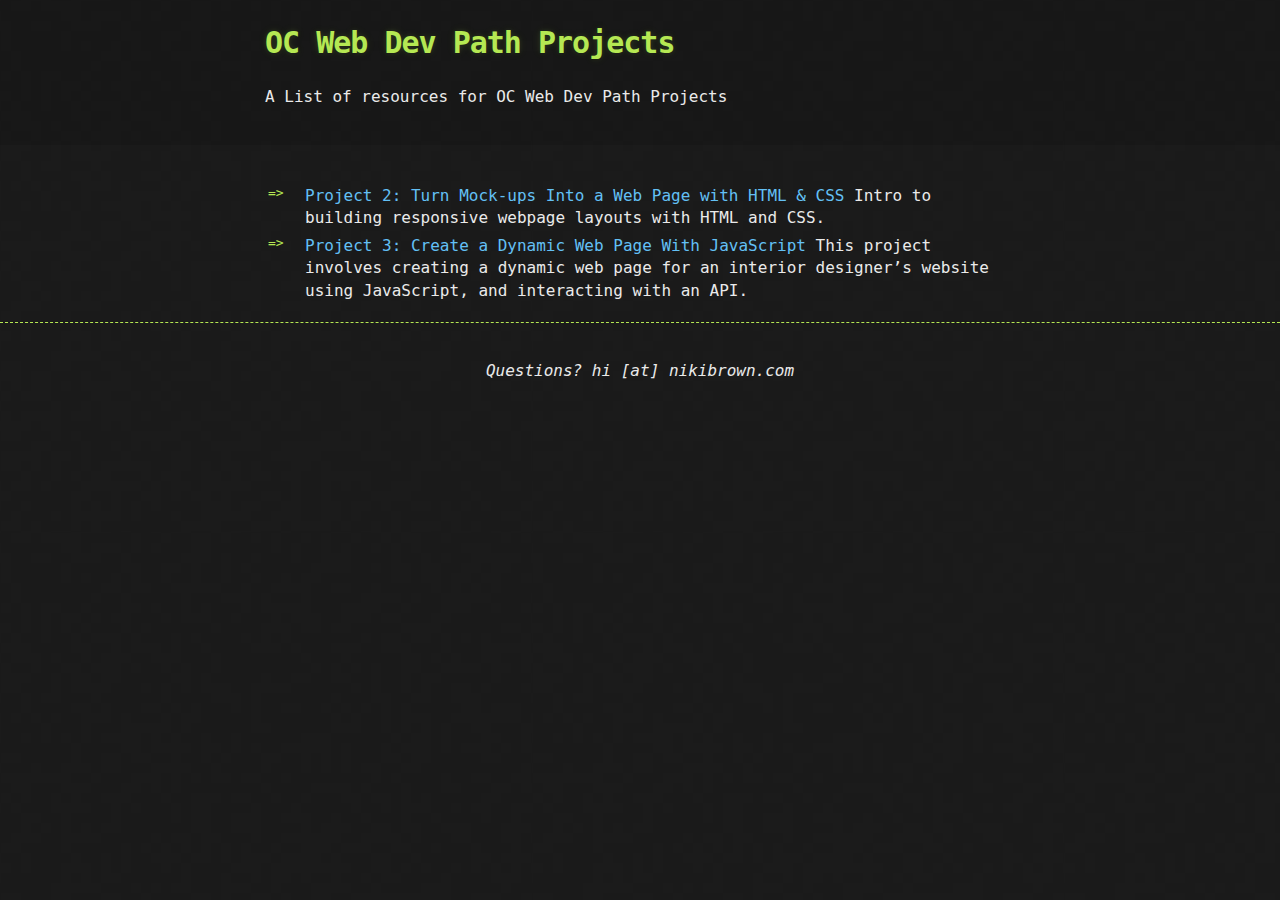
<file: oc/web-dev/index.html>
<!DOCTYPE html>
<html>

<head>
    <meta charset="utf-8" />
    <meta http-equiv="X-UA-Compatible" content="chrome=1" />
    <link rel="stylesheet" type="text/css" href="../../stylesheets/stylesheet.css" media="screen" />
    <link rel="stylesheet" type="text/css" href="../../stylesheets/github-dark.css" media="screen" />
    <title>OC Web Dev Path Projects</title>
</head>

<body>
    <header>
        <div class="container">
            <h1>OC Web Dev Path Projects</h1>
            <p>
                A List of resources for OC Web Dev Path Projects
            </p>
        </div>
    </header>
    <div class="container">
        <section id="main_content">


            <main id="main">


                <ul>
                    <li><a href="p2/index.html">Project 2: Turn Mock-ups Into a Web Page with HTML & CSS</a> Intro to
                        building responsive webpage layouts with HTML and CSS.
                    </li>
                    <li><a href="p3/index.html">Project 3: Create a Dynamic Web Page With JavaScript</a> This project
                        involves creating a dynamic web page for an interior designer’s website using JavaScript, and
                        interacting with an API.</li>
                    </li>

                </ul>


            </main>
        </section>
    </div>
    <!--/.container-->
    <footer>
        <div class="container">
            <p><em>Questions? hi [at] nikibrown.com</em></p>
        </div>
    </footer>
</body>

</html>
</file>
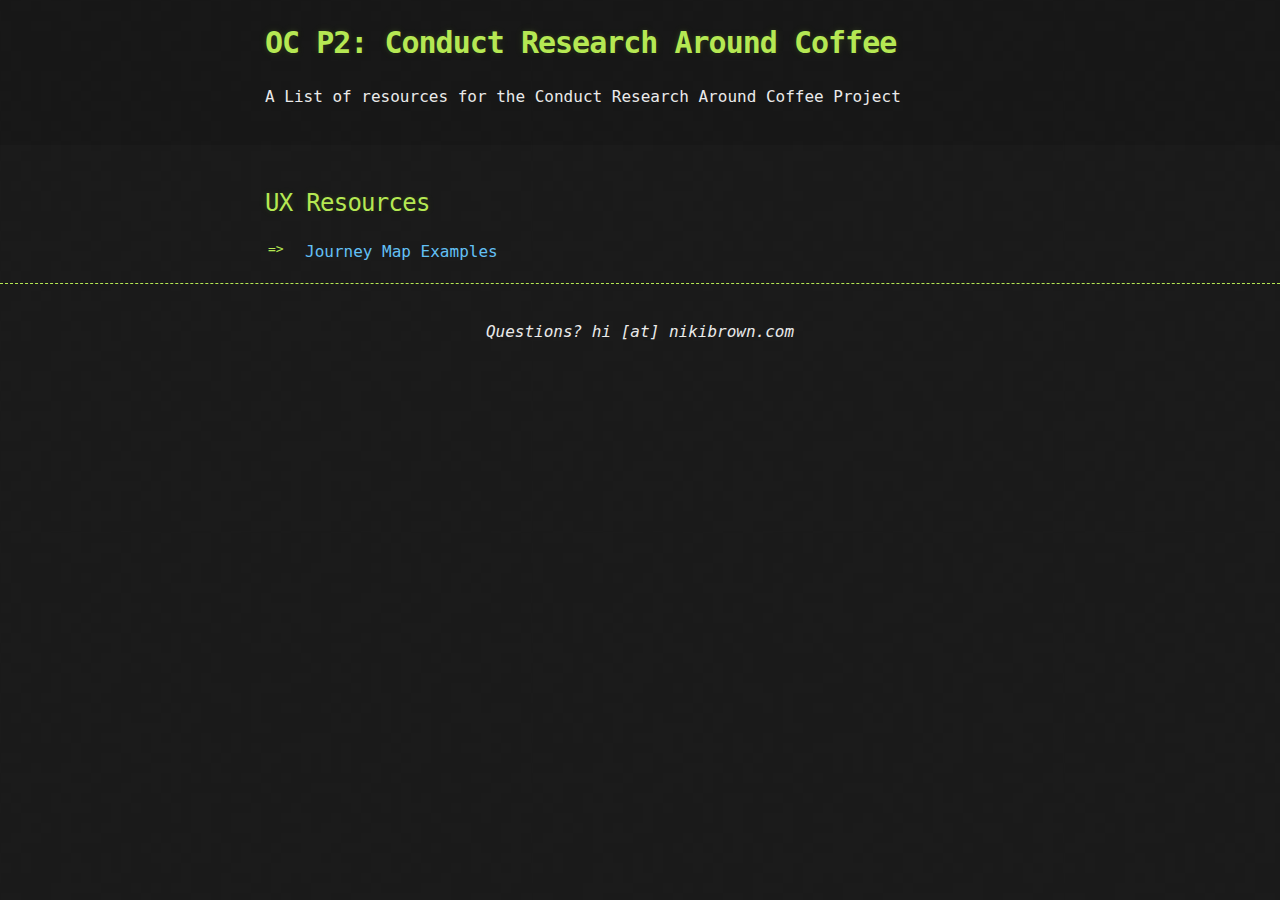
<file: oc/ux/p2/index.html>
<!DOCTYPE html>
<html>

<head>
    <meta charset="utf-8" />
    <meta http-equiv="X-UA-Compatible" content="chrome=1" />
    <link rel="stylesheet" type="text/css" href="../../../stylesheets/stylesheet.css" media="screen" />
    <link rel="stylesheet" type="text/css" href="../../../stylesheets/github-dark.css" media="screen" />
    <title>OC P2: Conduct Research Around Coffee</title>
</head>

<body>
    <header>
        <div class="container">
            <h1>OC P2: Conduct Research Around Coffee</h1>
            <p>
                A List of resources for the Conduct Research Around Coffee Project
            </p>
        </div>
    </header>
    <div class="container">
        <section id="main_content">


            <main id="main">



                <h2>UX Resources</h2>


                <ul>
                    <li><a href="https://www.uxtweak.com/user-journey-map/examples/" data-target="uxtweak.com"
                            target="_blank">Journey Map Examples
                        </a> </li>

            </main>
        </section>
    </div>
    <!--/.container-->
    <footer>
        <div class="container">
            <p><em>Questions? hi [at] nikibrown.com</em></p>
        </div>
    </footer>
</body>

</html>
</file>
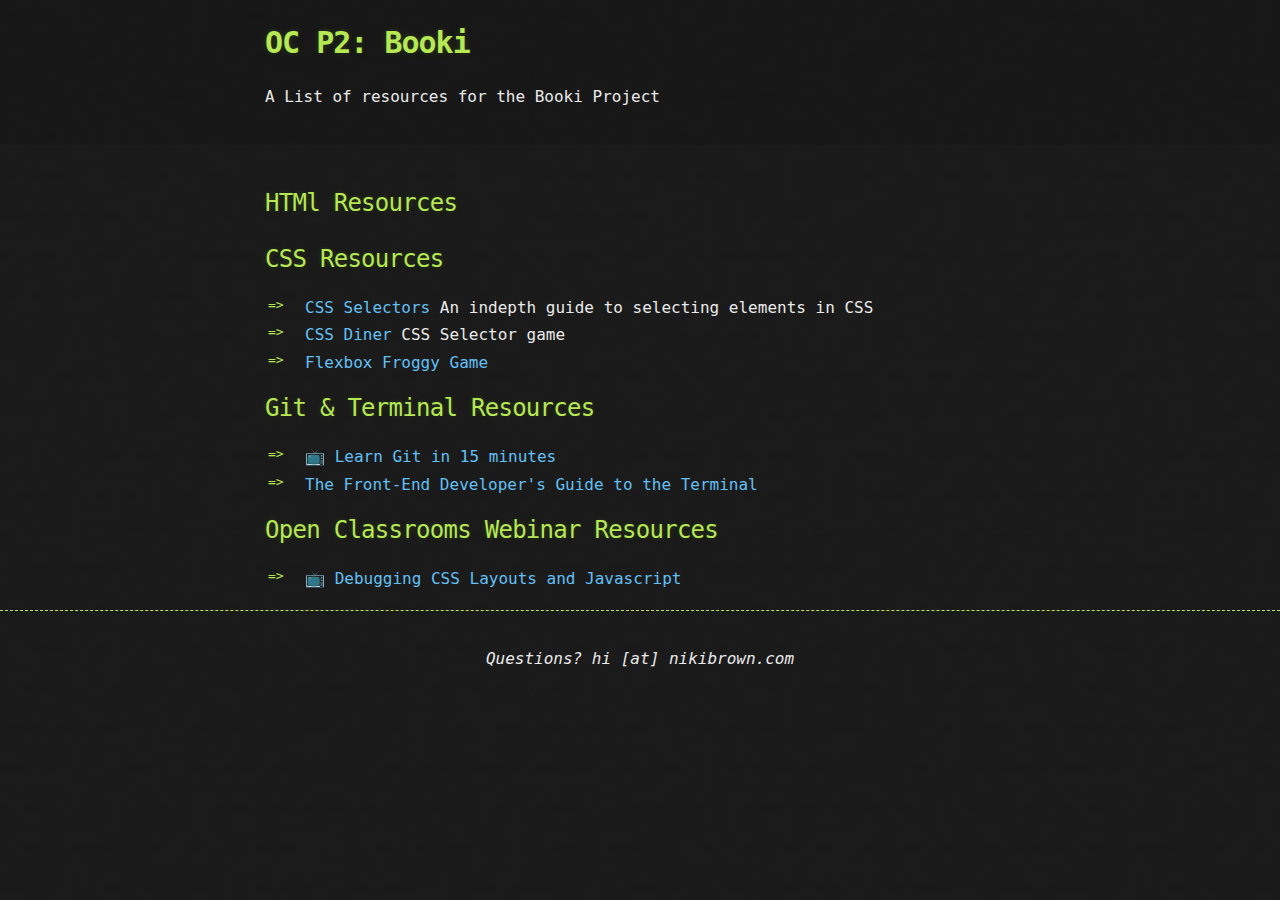
<file: oc/web-dev/p2/index.html>
<!DOCTYPE html>
<html>

<head>
    <meta charset="utf-8" />
    <meta http-equiv="X-UA-Compatible" content="chrome=1" />
    <link rel="stylesheet" type="text/css" href="../../../stylesheets/stylesheet.css" media="screen" />
    <link rel="stylesheet" type="text/css" href="../../../stylesheets/github-dark.css" media="screen" />
    <title>OC P2: Booki</title>
</head>

<body>
    <header>
        <div class="container">
            <h1>OC P2: Booki</h1>
            <p>
                A List of resources for the Booki Project
            </p>
        </div>
    </header>
    <div class="container">
        <section id="main_content">


            <main id="main">

                <h2>HTMl Resources</h2>

                <h2>CSS Resources</h2>


                <ul>
                    <li><a href="https://css-tricks.com/css-selectors/" data-target="css-tricks.com" target="_blank">CSS
                            Selectors</a> An indepth
                        guide to selecting elements in CSS</li>
                    <li><a href="https://flukeout.github.io/" data-target="flukeout.github.io" target="_blank"
                            target="_blank">CSS Diner</a> CSS Selector game</li>
                    <li><a href="https://flexboxfroggy.com/" data-target="flexboxfroggy.com" target="_blank">Flexbox
                            Froggy Game</a></li>
                </ul>

                <h2>Git &amp; Terminal Resources</h2>
                <ul>
                    <li><a href="https://www.youtube.com/watch?v=USjZcfj8yxE" data-target="youtube.com"
                            target="_blank">📺 Learn Git in 15 minutes</a></li>
                    <li>
                        <a href="https://www.joshwcomeau.com/javascript/terminal-for-js-devs/" target="_blank"
                            data-target="joshwcomeau.com">The Front-End Developer's
                            Guide to the Terminal</a>
                    </li>
                </ul>

                <h2>Open Classrooms Webinar Resources</h2>

                <ul>
                    <li>
                        <a href="https://app.livestorm.co/openclassrooms-1/debugging-css-layouts-and-javascript/live?s=cc622955-1fa8-45fc-9969-758b1d2a4dbf#/chat"
                            target="_blank" data-target="livestorm.com">📺
                            Debugging CSS Layouts and Javascript
                        </a>
                    </li>
                </ul>
            </main>
        </section>
    </div>
    <!--/.container-->
    <footer>
        <div class="container">
            <p><em>Questions? hi [at] nikibrown.com</em></p>
        </div>
    </footer>
</body>

</html>
</file>
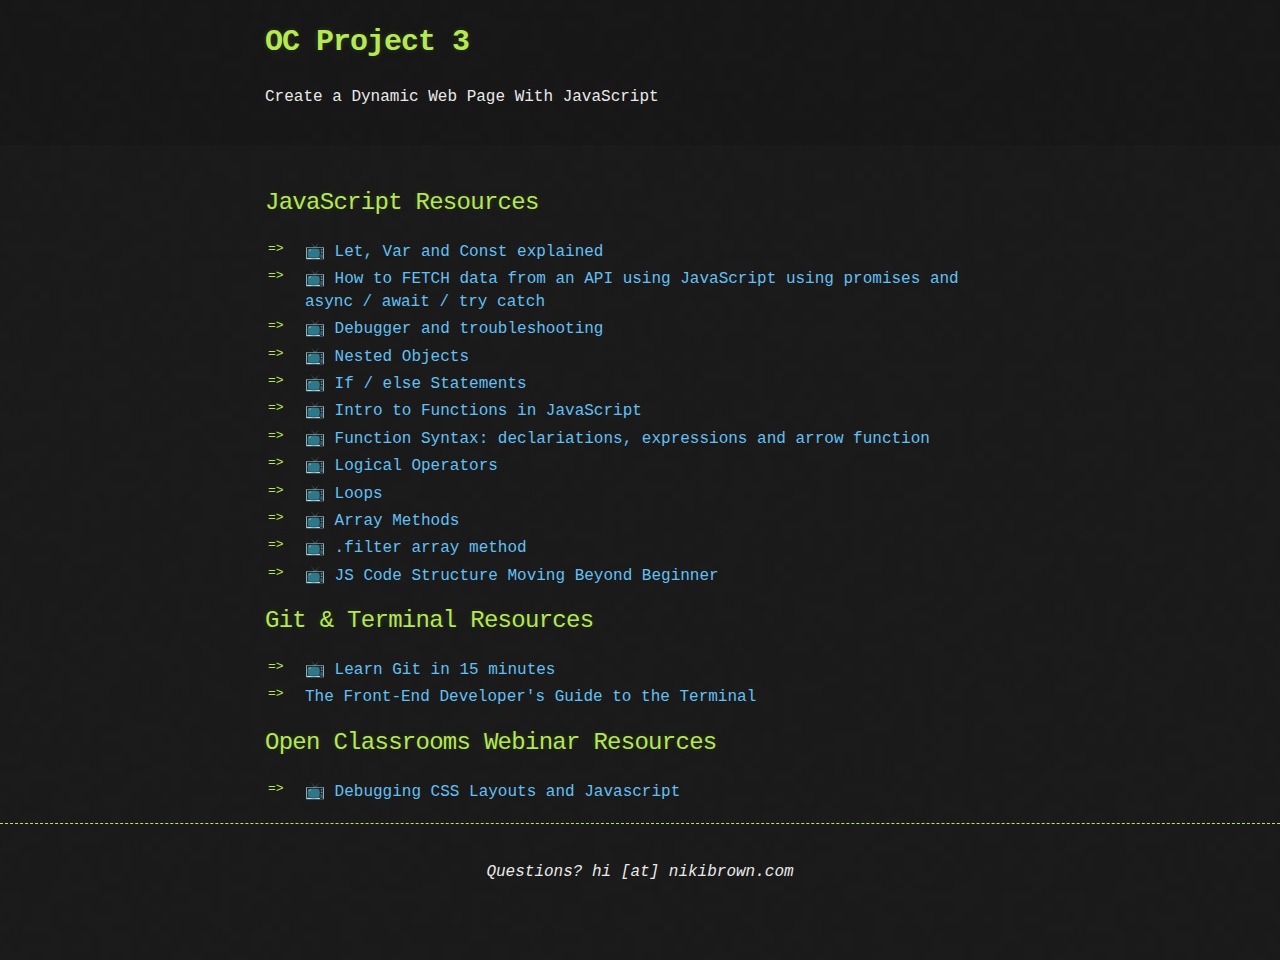
<file: oc/web-dev/p3/index.html>
<!DOCTYPE html>
<html>

<head>
    <meta charset="utf-8" />
    <meta http-equiv="X-UA-Compatible" content="chrome=1" />
    <link rel="stylesheet" type="text/css" href="../../../stylesheets/stylesheet.css" media="screen" />
    <link rel="stylesheet" type="text/css" href="../../../stylesheets/github-dark.css" media="screen" />
    <title>OC P3: Create a Dynamic Web Page With JavaScript</title>
</head>

<body>
    <header>
        <div class="container">
            <h1>OC Project 3</h1>
            <p>
                Create a Dynamic Web Page With JavaScript
            </p>
        </div>
    </header>
    <div class="container">
        <section id="main_content">


            <main id="main">

                <h2>JavaScript Resources</h2>

                <ul>

                    <li>
                        <a href="https://www.youtube.com/watch?v=pobWEaHNChY&t=2s" target="_blank"
                            data-target="youtube.com">📺 Let, Var and
                            Const explained
                        </a>
                    </li>


                    <li>
                        <a href="https://www.youtube.com/watch?v=37vxWr0WgQk" target="_blank"
                            data-target="youtube.com">📺 How to FETCH data
                            from an API using
                            JavaScript using promises and async / await / try catch
                        </a>
                    </li>

                    <li>
                        <a href="https://www.youtube.com/watch?v=fs8PwQAx_Tw" target="_blank"
                            data-target="youtube.com">📺 Debugger and troubleshooting
                        </a>
                    </li>

                    <li>
                        <a href="https://www.youtube.com/watch?v=b8gwYQ_V4K4" target="_blank"
                            data-target="youtube.com">📺 Nested Objects
                        </a>
                    </li>

                    <li>
                        <a href="https://www.youtube.com/watch?v=IddJxowdLq0" target="_blank"
                            data-target="youtube.com">📺 If / else Statements
                        </a>
                    </li>

                    <li>
                        <a href="https://www.youtube.com/watch?v=FOD408a0EzU" target="_blank"
                            data-target="youtube.com">📺 Intro to Functions in JavaScript
                        </a>
                    </li>

                    <li>
                        <a href="https://www.youtube.com/watch?v=cMt9U6kCWsM" target="_blank"
                            data-target="youtube.com">📺 Function Syntax: declariations, expressions and arrow function
                        </a>
                    </li>

                    <li>
                        <a href="https://www.youtube.com/watch?v=ovWYhDVQiR8" target="_blank"
                            data-target="youtube.com">📺 Logical Operators</a>
                    </li>

                    <li>
                        <a href="https://www.youtube.com/watch?v=LuAWFium1nk" target="_blank"
                            data-target="youtube.com">📺 Loops
                        </a>
                    </li>

                    <li>
                        <a href="https://www.youtube.com/watch?si=2HlzJdZ-6o3KB6Jl&%3Bt=223&v=R8rmfD9Y5-c&feature=youtu.be"
                            target="_blank" data-target="youtube.com">📺 Array Methods
                        </a>
                    </li>

                    <li>
                        <a href="https://www.youtube.com/watch?v=4_iT6EGkQfk" target="blank" data-target="youtube.com">
                            📺 .filter array method
                        </a>
                    </li>

                    <li>
                        <a href="https://www.youtube.com/watch?v=exiC1Qsv5mc" target="blank" data-target="youtube.com">
                            📺 JS Code Structure Moving Beyond Beginner
                        </a>
                    </li>
                </ul>

                <h2>Git &amp; Terminal Resources</h2>
                <ul>
                    <li><a href="https://www.youtube.com/watch?v=USjZcfj8yxE" data-target="youtube.com"
                            target="_blank">📺 Learn Git in 15 minutes</a></li>
                    <li>
                        <a href="https://www.joshwcomeau.com/javascript/terminal-for-js-devs/" target="_blank"
                            data-target="joshwcomeau.com">The Front-End Developer's
                            Guide to the Terminal</a>
                    </li>
                </ul>

                <h2>Open Classrooms Webinar Resources</h2>

                <ul>
                    <li>
                        <a href="https://app.livestorm.co/openclassrooms-1/debugging-css-layouts-and-javascript/live?s=cc622955-1fa8-45fc-9969-758b1d2a4dbf#/chat"
                            target="_blank" data-target="livestorm.com">📺
                            Debugging CSS Layouts and Javascript
                        </a>
                    </li>
                </ul>
            </main>
        </section>
    </div>
    <!--/.container-->
    <footer>
        <div class="container">
            <p><em>Questions? hi [at] nikibrown.com</em></p>
        </div>
    </footer>
</body>

</html>
</file>
<file: stylesheets/stylesheet.css>
body {
    margin: 0;
    padding: 0;
    background: #151515 url("../images/bkg.png") 0 0;
    color: #eaeaea;
    font: 16px;
    line-height: 1.5;
    font-family: Monaco, "Bitstream Vera Sans Mono", "Lucida Console", Terminal, monospace;
}

/* General & 'Reset' Stuff */

.container {
    width: 90%;
    max-width:750px;
    margin: 0 auto;
}

section {
    display: block;
    margin: 0 0 20px 0;
}

h1, h2, h3, h4, h5, h6 {
    margin: 0 0 20px;
}

li {
    line-height: 1.4 ;
}

/* Header, <header>
header   - container
h1       - project name
h2       - project description
*/

header {
    background: rgba(0, 0, 0, 0.1);
    width: 100%;b
    border-bottom: 1px dashed #b5e853;
    padding: 20px 0;
    margin: 0 0 40px 0;
}

header h1 {
    font-size: 30px;
    line-height: 1.5;
    /*margin: 0 0 0 -40px;*/
    font-weight: bold;
    font-family: Monaco, "Bitstream Vera Sans Mono", "Lucida Console", Terminal, monospace;
    color: #b5e853;
    text-shadow: 0 1px 1px rgba(0, 0, 0, 0.1),
    0 0 5px rgba(181, 232, 83, 0.1),
    0 0 10px rgba(181, 232, 83, 0.1);
    letter-spacing: -1px;
    -webkit-font-smoothing: antialiased;
}

header h1:before {
    /*content: "./ ";
    font-size: 24px;*/
}

header h2 {
    font-size: 18px;
    font-weight: 300;
    color: #666;
}

footer {
    width: 100%;
    border-top: 1px dashed #b5e853;
    padding: 20px 0;
    margin: 0 0 40px 0;
    text-align: center;
}

#downloads .btn {
    display: inline-block;
    text-align: center;
    margin: 0;
}

/* Main Content
*/

#main_content {
    width: 100%;
    -webkit-font-smoothing: antialiased;
}

main a {
    display:inline-block;
    position: relative;
    text-decoration: none;
}

main a::after {
    height:0px;
    position:absolute;
    width: auto;
    content: attr(data-target);
    text-indent: -9999px;
    padding-left:11px;
    padding-right: 11px;
    line-height: 20px;
    font-size:11px;
    color: #fff;
    background:#63c0f5;;
    left:0px;
    top:100%;
    transition: height 100ms linear;
    z-index: 9999;
}
main a:hover::after {
    height:20px;
    bottom:-20px;
    text-indent: 0px;
}

section img {
    max-width: 100%
}

h1, h2, h3, h4, h5, h6 {
    font-weight: normal;
    font-family: Monaco, "Bitstream Vera Sans Mono", "Lucida Console", Terminal, monospace;
    color: #b5e853;
    letter-spacing: -0.03em;
    text-shadow: 0 1px 1px rgba(0, 0, 0, 0.1),
    0 0 5px rgba(181, 232, 83, 0.1),
    0 0 10px rgba(181, 232, 83, 0.1);
}

#main_content h1 {
    font-size: 30px;
}

#main_content h2 {
    font-size: 24px;
}

#main_content h3 {
    font-size: 18px;
}

#main_content h4 {
    font-size: 14px;
}

#main_content h5 {
    font-size: 12px;
    text-transform: uppercase;
    margin: 0 0 5px 0;
}

#main_content h6 {
    font-size: 12px;
    text-transform: uppercase;
    color: #999;
    margin: 0 0 5px 0;
}

dt {
    font-style: italic;
    font-weight: bold;
}

ul li {
    list-style: none;
    margin-bottom: 5px;
}

ul li:before {
    /* arrow functions as bullet points NERDDDDD++ */
    content: "=>";
    font-family: Monaco, "Bitstream Vera Sans Mono", "Lucida Console", Terminal, monospace;
    font-size: 13px;
    color: #b5e853;
    margin-left: -37px;
    margin-right: 21px;
    line-height: 16px;
    position: absolute;
}

blockquote {
    color: #aaa;
    padding-left: 10px;
    border-left: 1px dotted #666;
}

pre {
    background: rgba(0, 0, 0, 0.9);
    border: 1px solid rgba(255, 255, 255, 0.15);
    padding: 10px;
    font-size: 14px;
    color: #b5e853;
    border-radius: 2px;
    -moz-border-radius: 2px;
    -webkit-border-radius: 2px;
    text-wrap: normal;
    overflow: auto;
    overflow-y: hidden;
}

table {
    width: 100%;
    margin: 0 0 20px 0;
}

th {
    text-align: left;
    border-bottom: 1px dashed #b5e853;
    padding: 5px 10px;
}

td {
    padding: 5px 10px;
}

hr {
    height: 0;
    border: 0;
    border-bottom: 1px dashed #b5e853;
    color: #b5e853;
}

/* Buttons
*/

.btn {
    display: inline-block;
    background: -webkit-linear-gradient(top, rgba(40, 40, 40, 0.3), rgba(35, 35, 35, 0.3) 50%, rgba(10, 10, 10, 0.3) 50%, rgba(0, 0, 0, 0.3));
    padding: 8px 18px;
    border-radius: 50px;
    border: 2px solid rgba(0, 0, 0, 0.7);
    border-bottom: 2px solid rgba(0, 0, 0, 0.7);
    border-top: 2px solid rgba(0, 0, 0, 1);
    color: rgba(255, 255, 255, 0.8);
    font-family: Helvetica, Arial, sans-serif;
    font-weight: bold;
    font-size: 13px;
    text-decoration: none;
    text-shadow: 0 -1px 0 rgba(0, 0, 0, 0.75);
    box-shadow: inset 0 1px 0 rgba(255, 255, 255, 0.05);
}

.btn:hover {
    background: -webkit-linear-gradient(top, rgba(40, 40, 40, 0.6), rgba(35, 35, 35, 0.6) 50%, rgba(10, 10, 10, 0.8) 50%, rgba(0, 0, 0, 0.8));
}

.btn .icon {
    display: inline-block;
    width: 16px;
    height: 16px;
    margin: 1px 8px 0 0;
    float: left;
}

.btn-github .icon {
    opacity: 0.6;
    background: url("../images/blacktocat.png") 0 0 no-repeat;
}

/* Links
a, a:hover, a:visited
*/

a {
    color: #63c0f5;
}

/* Clearfix */

.cf:before, .cf:after {
    content:"";
    display:table;
}

.cf:after {
    clear:both;
}

.cf {
    zoom:1;
}
</file>
<file: stylesheets/github-dark.css>
/*
The MIT License (MIT)

Copyright (c) 2016 GitHub, Inc.

Permission is hereby granted, free of charge, to any person obtaining a copy
of this software and associated documentation files (the "Software"), to deal
in the Software without restriction, including without limitation the rights
to use, copy, modify, merge, publish, distribute, sublicense, and/or sell
copies of the Software, and to permit persons to whom the Software is
furnished to do so, subject to the following conditions:

The above copyright notice and this permission notice shall be included in all
copies or substantial portions of the Software.

THE SOFTWARE IS PROVIDED "AS IS", WITHOUT WARRANTY OF ANY KIND, EXPRESS OR
IMPLIED, INCLUDING BUT NOT LIMITED TO THE WARRANTIES OF MERCHANTABILITY,
FITNESS FOR A PARTICULAR PURPOSE AND NONINFRINGEMENT. IN NO EVENT SHALL THE
AUTHORS OR COPYRIGHT HOLDERS BE LIABLE FOR ANY CLAIM, DAMAGES OR OTHER
LIABILITY, WHETHER IN AN ACTION OF CONTRACT, TORT OR OTHERWISE, ARISING FROM,
OUT OF OR IN CONNECTION WITH THE SOFTWARE OR THE USE OR OTHER DEALINGS IN THE
SOFTWARE.

*/

.pl-c /* comment */ {
  color: #969896;
}

.pl-c1 /* constant, variable.other.constant, support, meta.property-name, support.constant, support.variable, meta.module-reference, markup.raw, meta.diff.header */,
.pl-s .pl-v /* string variable */ {
  color: #0099cd;
}

.pl-e /* entity */,
.pl-en /* entity.name */ {
  color: #9774cb;
}

.pl-smi /* variable.parameter.function, storage.modifier.package, storage.modifier.import, storage.type.java, variable.other */,
.pl-s .pl-s1 /* string source */ {
  color: #ddd;
}

.pl-ent /* entity.name.tag */ {
  color: #7bcc72;
}

.pl-k /* keyword, storage, storage.type */ {
  color: #cc2372;
}

.pl-s /* string */,
.pl-pds /* punctuation.definition.string, string.regexp.character-class */,
.pl-s .pl-pse .pl-s1 /* string punctuation.section.embedded source */,
.pl-sr /* string.regexp */,
.pl-sr .pl-cce /* string.regexp constant.character.escape */,
.pl-sr .pl-sre /* string.regexp source.ruby.embedded */,
.pl-sr .pl-sra /* string.regexp string.regexp.arbitrary-repitition */ {
  color: #3c66e2;
}

.pl-v /* variable */ {
  color: #fb8764;
}

.pl-id /* invalid.deprecated */ {
  color: #e63525;
}

.pl-ii /* invalid.illegal */ {
  color: #f8f8f8;
  background-color: #e63525;
}

.pl-sr .pl-cce /* string.regexp constant.character.escape */ {
  font-weight: bold;
  color: #7bcc72;
}

.pl-ml /* markup.list */ {
  color: #c26b2b;
}

.pl-mh /* markup.heading */,
.pl-mh .pl-en /* markup.heading entity.name */,
.pl-ms /* meta.separator */ {
  font-weight: bold;
  color: #264ec5;
}

.pl-mq /* markup.quote */ {
  color: #00acac;
}

.pl-mi /* markup.italic */ {
  font-style: italic;
  color: #ddd;
}

.pl-mb /* markup.bold */ {
  font-weight: bold;
  color: #ddd;
}

.pl-md /* markup.deleted, meta.diff.header.from-file */ {
  color: #bd2c00;
  background-color: #ffecec;
}

.pl-mi1 /* markup.inserted, meta.diff.header.to-file */ {
  color: #55a532;
  background-color: #eaffea;
}

.pl-mdr /* meta.diff.range */ {
  font-weight: bold;
  color: #9774cb;
}

.pl-mo /* meta.output */ {
  color: #264ec5;
}
</file>
